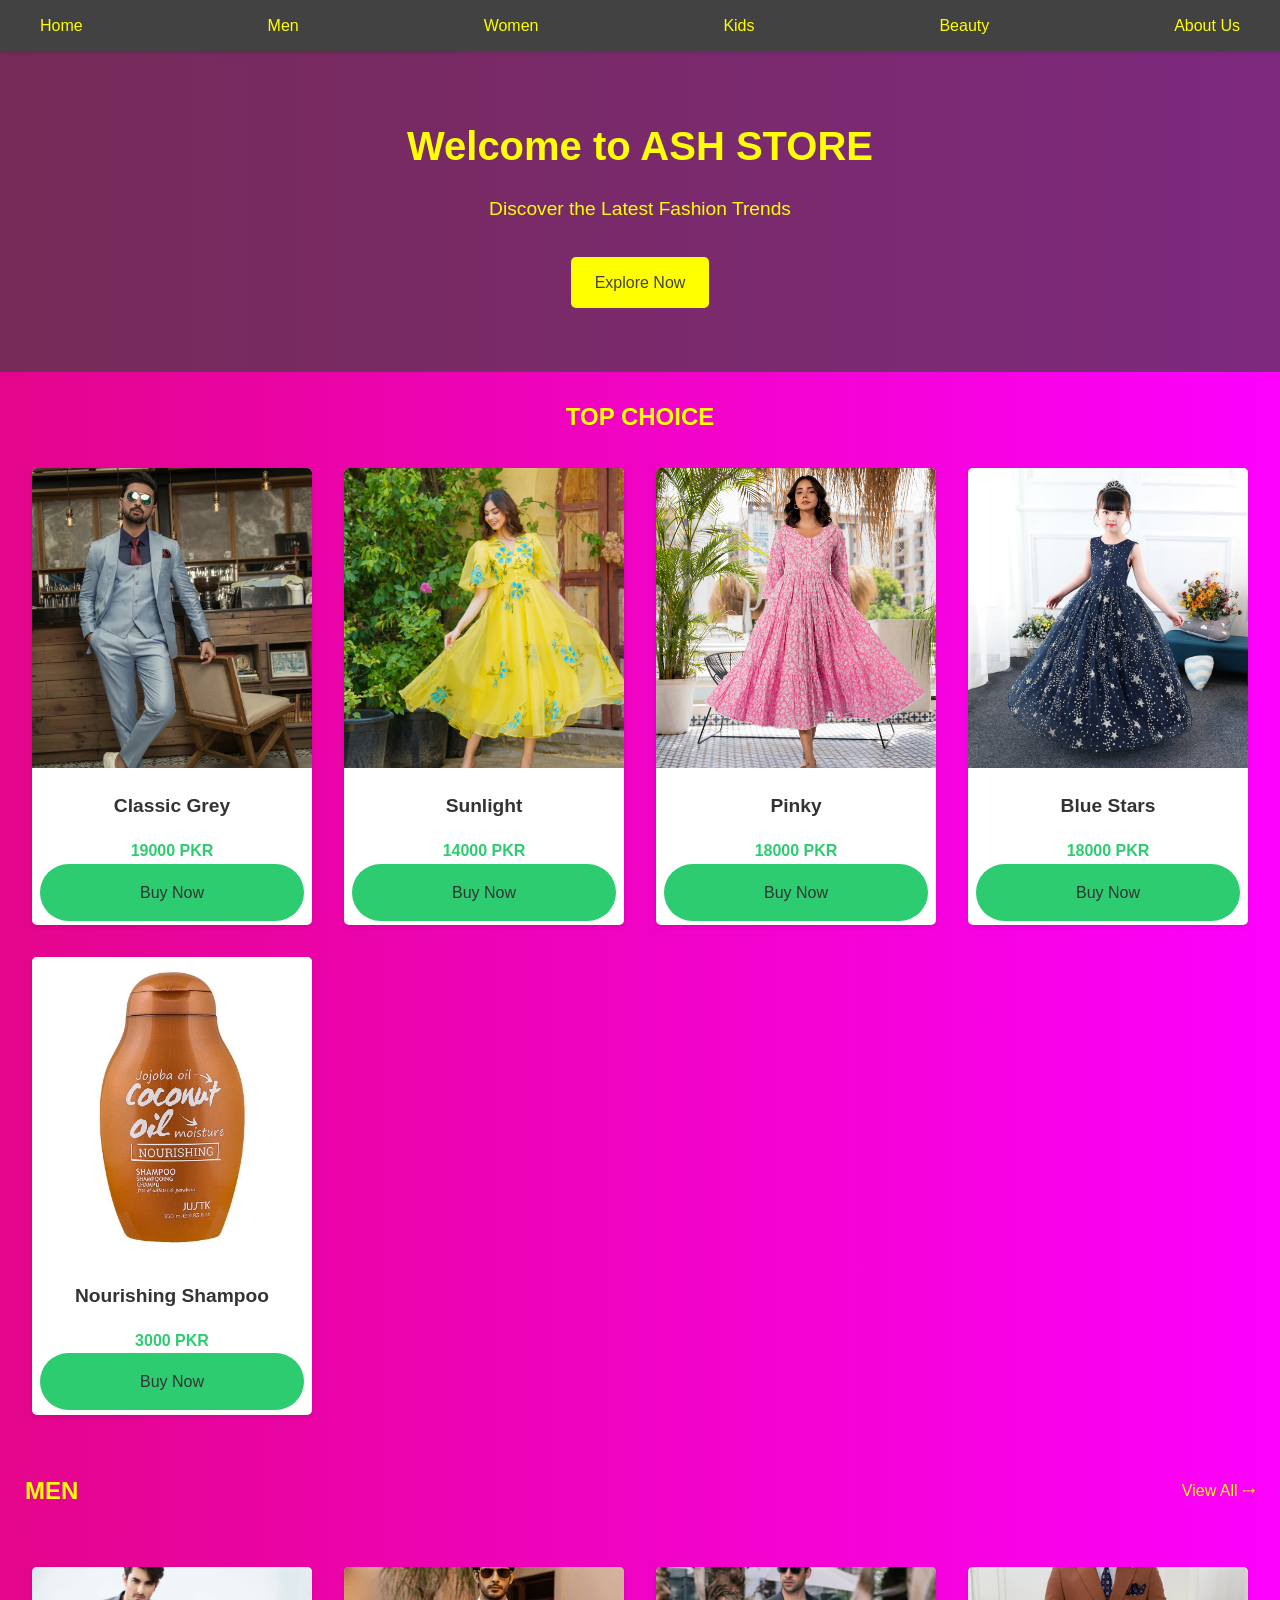
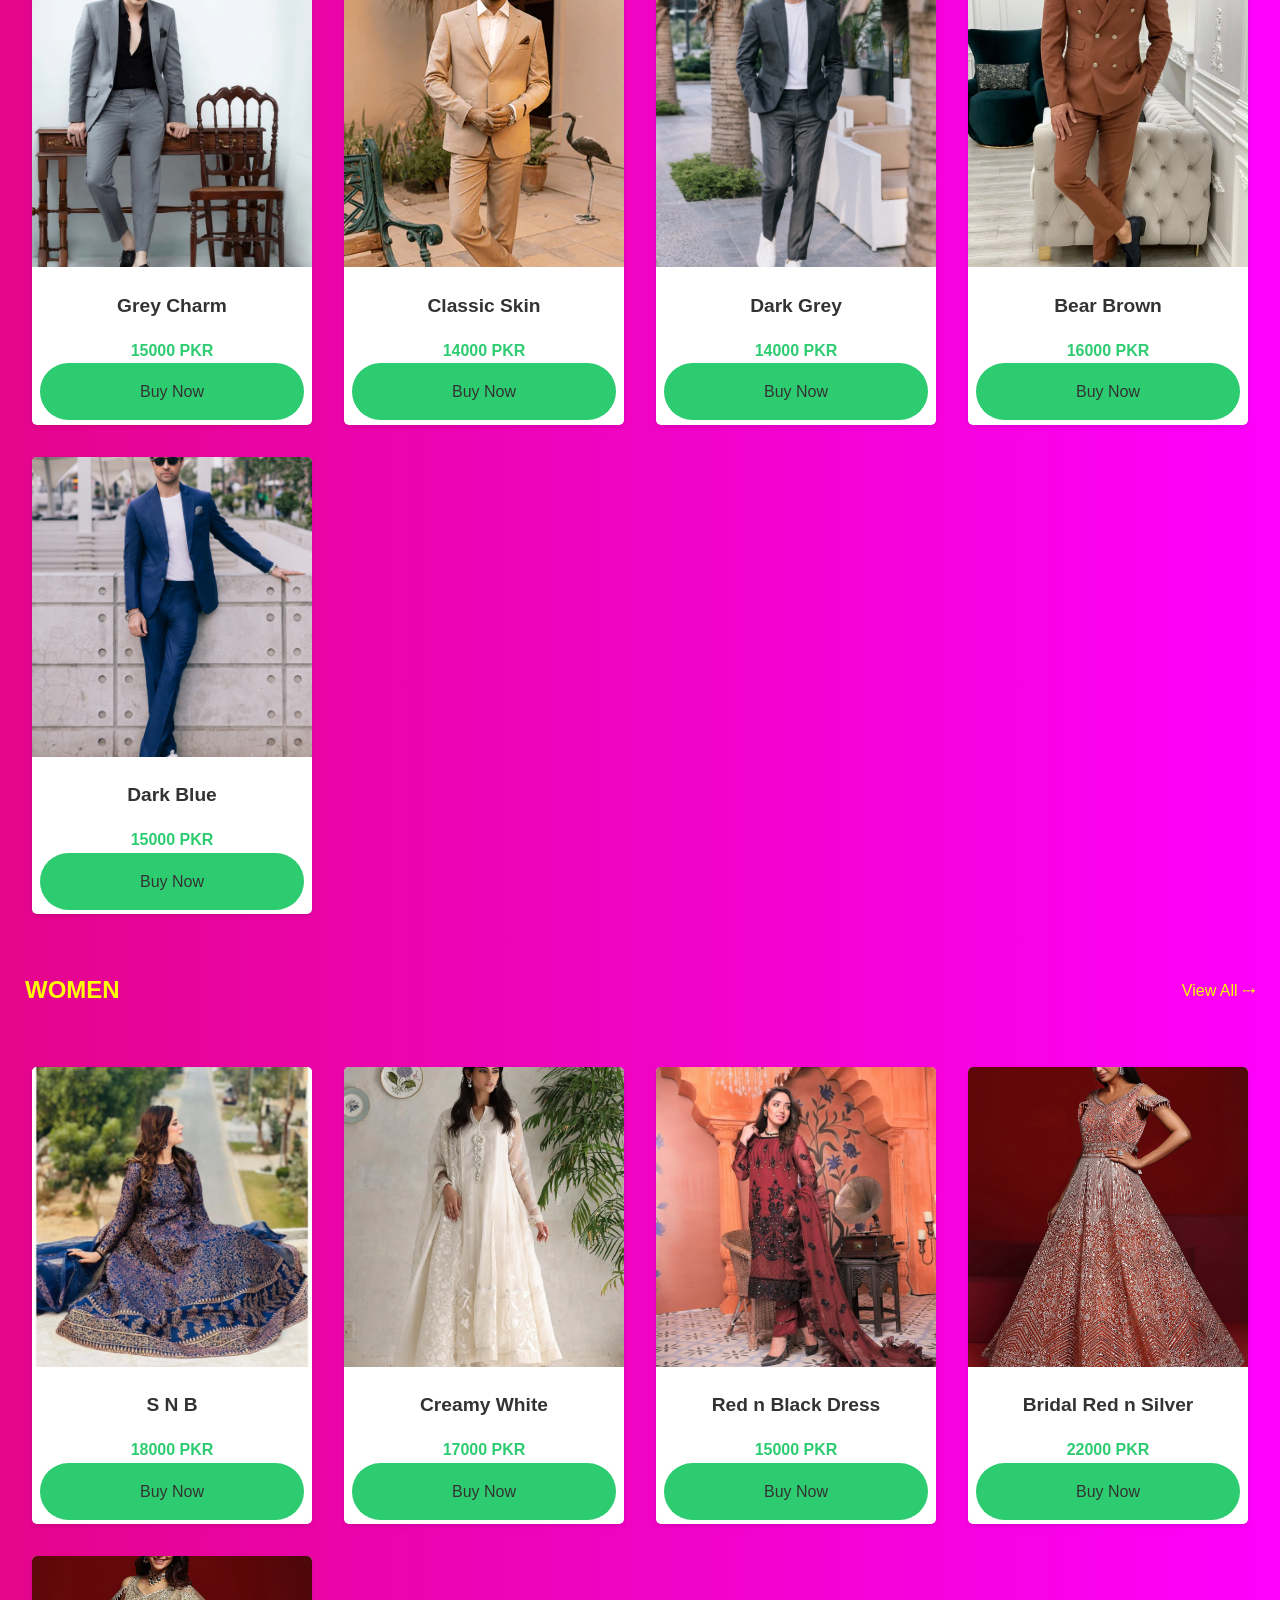
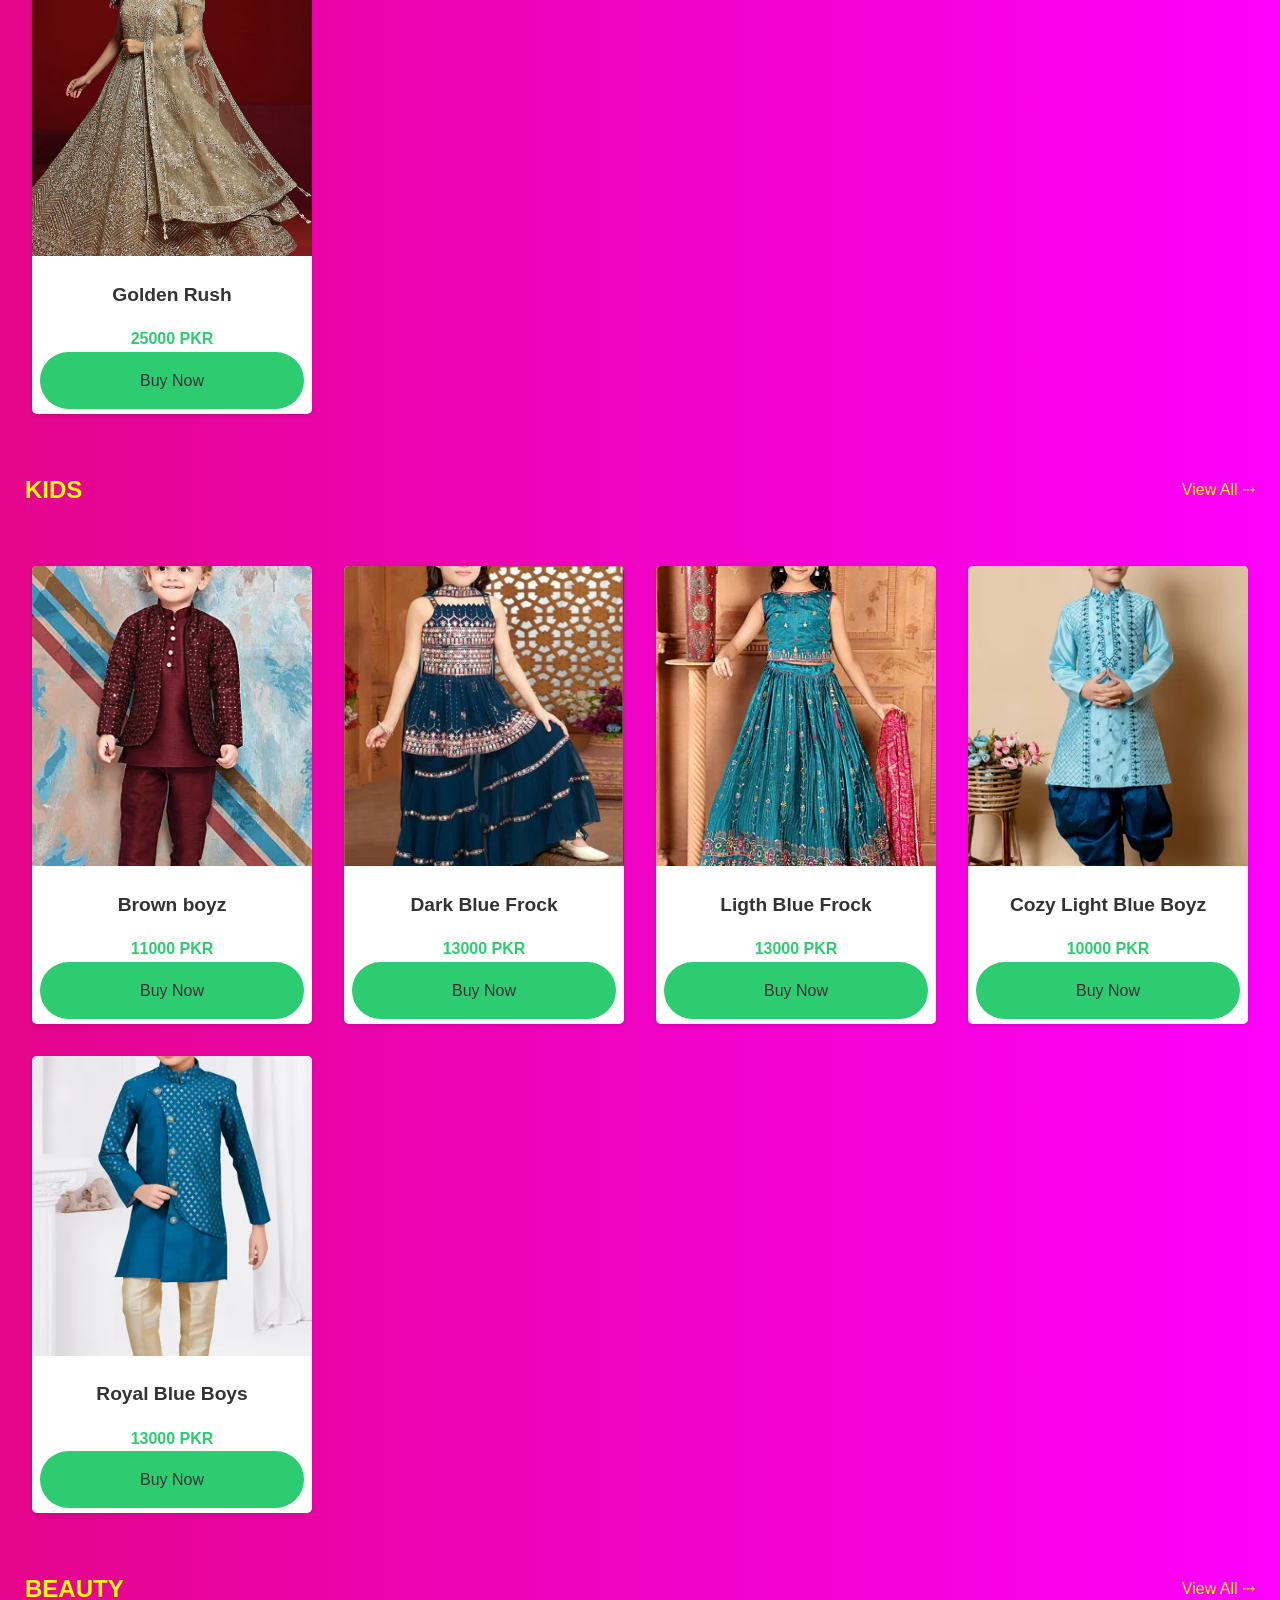
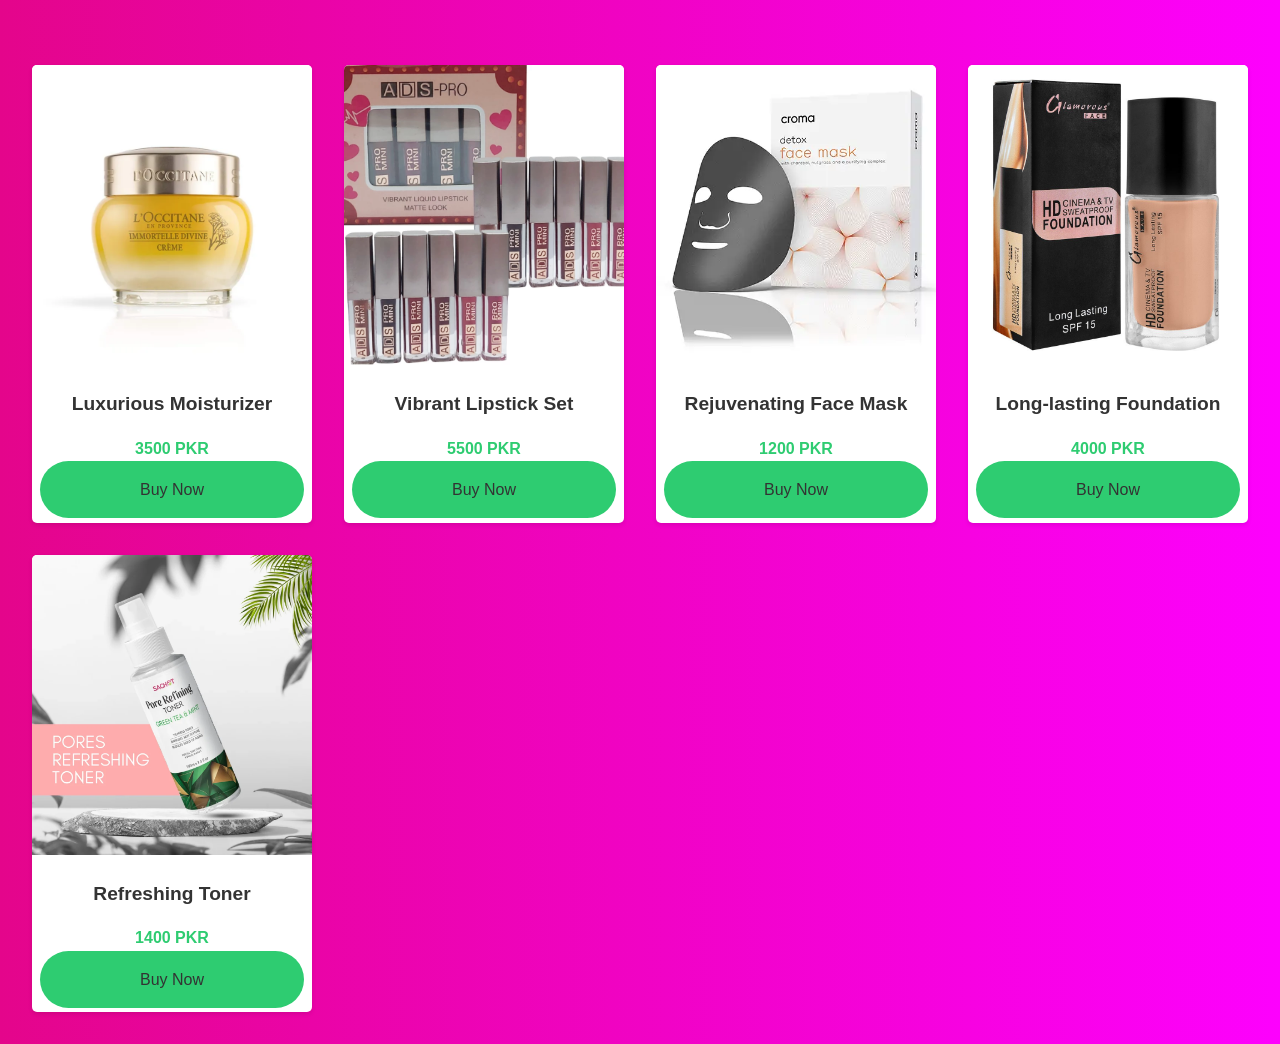
<file: index.html>
<!DOCTYPE html>
<html lang="en">

<head>
    <meta charset="UTF-8">
    <meta name="viewport" content="width=device-width, initial-scale=1.0">
    <title>ASH STORE</title>
    <link rel="stylesheet" href="css/styles.css">
</head>

<body>
    <header>
        <nav>
            <ul>
                <li><a href="index.html">Home</a></li>
                <li><a href="men.html">Men</a></li>
                <li><a href="women.html">Women</a></li>
                <li><a href="kids.html">Kids</a></li>
                <li><a href="beauty.html">Beauty</a></li>
                <li><a href="about.html">About Us</a></li>
            </ul>
        </nav>
    </header>
    <div class="space"></div>
    <main>
        <div class="bg">
            <section class="hero">
                <h1>Welcome to ASH STORE</h1>
                <p>Discover the Latest Fashion Trends</p>
                <a href="#Explore" class="btn">Explore Now</a>
            </section>
        </div>
        <br>
        <h2 class="headings" id="Explore">Top Choice</h2>
        <section class="product-grid">
            <div class="product-card">
                <img src="img/men/m4.webp" alt="Men's Product 4">
                <h3>Classic Grey</h3>
                <p class="price">19000 PKR</p>
                <a href="order.html" class="order">Buy Now</a>
            </div>
            <div class="product-card">
                <img src="img/female/f1.webp" alt="Women's Product 1">
                <h3>Sunlight</h3>
                <p class="price">14000 PKR</p>
                <a href="order.html" class="order">Buy Now</a>
            </div>
            <div class="product-card">
                <img src="img/female/f7.webp" alt="Women's Product 7">
                <h3>Pinky </h3>
                <p class="price">18000 PKR</p>
                <a href="order.html" class="order">Buy Now</a>
            </div>
            <div class="product-card">
                <img src="img/kids/k2.jpg" alt="Kids' Product 2">
                <h3>Blue Stars</h3>
                <p class="price">18000 PKR</p>
                <a href="order.html" class="order">Buy Now</a>
            </div>
            <div class="product-card">
                <img src="img/beauty/b3.jpg" alt="Beauty Product 3">
                <h3>Nourishing Shampoo</h3>
                <p class="price">3000 PKR</p>
                <a href="order.html" class="order">Buy Now</a>
            </div>
        </section>
        <div class="title">
            <h2 class="headings">Men</h2>
            <p><a href="men.html">view all &rBarr;</a></p>
        </div>
        <section class="product-grid">
            <div class="product-card">
                <img src="img/men/m1.webp" alt="Men's Product 1">
                <h3>Grey Charm</h3>
                <p class="price">15000 PKR</p>
                <a href="order.html" class="order">Buy Now</a>
            </div>
            <div class="product-card">
                <img src="img/men/m2.webp" alt="Men's Product 2">
                <h3>Classic Skin</h3>
                <p class="price">14000 PKR</p>
                <a href="order.html" class="order">Buy Now</a>
            </div>
            <div class="product-card">
                <img src="img/men/m3.webp" alt="Men's Product 3">
                <h3>Dark Grey</h3>
                <p class="price">14000 PKR</p>
                <a href="order.html" class="order">Buy Now</a>
            </div>
            <div class="product-card">
                <img src="img/men/m6.avif" alt="Men's Product 6">
                <h3>Bear Brown</h3>
                <p class="price">16000 PKR</p>
                <a href="order.html" class="order">Buy Now</a>
            </div>
            <div class="product-card">
                <img src="img/men/m8.webp" alt="Men's Product 8">
                <h3>Dark Blue</h3>
                <p class="price">15000 PKR</p>
                <a href="order.html" class="order">Buy Now</a>
            </div>
        </section>
        <div class="title">
            <h2 class="headings">Women</h2>
            <p><a href="women.html">view all &rBarr;</a></p>
        </div>
        <section class="product-grid">
            <div class="product-card">
                <img src="img/female/f3.jpg" alt="Women's Product 3">
                <h3>S N B</h3>
                <p class="price">18000 PKR</p>
                <a href="order.html" class="order">Buy Now</a>
            </div>
            <div class="product-card">
                <img src="img/female/f4.webp" alt="Women's Product 4">
                <h3>Creamy White</h3>
                <p class="price">17000 PKR</p>
                <a href="order.html" class="order">Buy Now</a>
            </div>
            <div class="product-card">
                <img src="img/female/f5.jpg" alt="Women's Product 5">
                <h3>Red n Black Dress</h3>
                <p class="price">15000 PKR</p>
                <a href="order.html" class="order">Buy Now</a>
            </div>
            <div class="product-card">
                <img src="img/female/f6.webp" alt="Women's Product 6">
                <h3>Bridal Red n Silver</h3>
                <p class="price">22000 PKR</p>
                <a href="order.html" class="order">Buy Now</a>
            </div>
            <div class="product-card">
                <img src="img/female/f8.webp" alt="Women's Product 8">
                <h3>Golden Rush</h3>
                <p class="price">25000 PKR</p>
                <a href="order.html" class="order">Buy Now</a>
            </div>
        </section>
        <div class="title">  
            <h2 class="headings">Kids</h2>
            <p><a href="kids.html">view all &rBarr;</a></p>
        </div>
    <section class="product-grid">
        <div class="product-card">
            <img src="img/kids/k3.webp" alt="Kids' Product 3">
            <h3>Brown boyz</h3>
            <p class="price">11000 PKR</p>
            <a href="order.html" class="order">Buy Now</a>
        </div>
        <div class="product-card">
            <img src="img/kids/k4.webp" alt="Kids' Product 4">
            <h3>Dark Blue Frock</h3>
            <p class="price">13000 PKR</p>
            <a href="order.html" class="order">Buy Now</a>
        </div>
        <div class="product-card">
            <img src="img/kids/k5.webp" alt="Kids' Product 5">
            <h3>Ligth Blue Frock</h3>
            <p class="price">13000 PKR</p>
            <a href="order.html" class="order">Buy Now</a>
        </div>
        <div class="product-card">
            <img src="img/kids/k6.webp" alt="Kids' Product 6">
            <h3>Cozy Light Blue Boyz</h3>
            <p class="price">10000 PKR</p>
            <a href="order.html" class="order">Buy Now</a>
        </div>
        <div class="product-card">
            <img src="img/kids/k8.webp" alt="Kids' Product 8">
            <h3>Royal Blue Boys</h3>
            <p class="price">13000 PKR</p>
            <a href="order.html" class="order">Buy Now</a>
        </div>
    </section>
    <div class="title">
        <h2 class="headings">beauty</h2>
        <p><a href="beauty.html">view all &rBarr;</a></p>
    </div>
<section class="product-grid">
    <div class="product-card">
        <img src="img/beauty/b1.webp" alt="Beauty Product 1">
        <h3>Luxurious Moisturizer</h3>
        <p class="price">3500 PKR</p>
        <a href="order.html" class="order">Buy Now</a>
    </div>
    <div class="product-card">
        <img src="img/beauty/b2.webp" alt="Beauty Product 2">
        <h3>Vibrant Lipstick Set</h3>
        <p class="price">5500 PKR</p>
        <a href="order.html" class="order">Buy Now</a>
    </div>
    <div class="product-card">
        <img src="img/beauty/b4.webp" alt="Beauty Product 4">
        <h3>Rejuvenating Face Mask</h3>
        <p class="price">1200 PKR</p>
        <a href="order.html" class="order">Buy Now</a>
    </div>
    <div class="product-card">
        <img src="img/beauty/b5.jpg" alt="Beauty Product 5">
        <h3>Long-lasting Foundation</h3>
        <p class="price">4000 PKR</p>
        <a href="order.html" class="order">Buy Now</a>
    </div>
    <div class="product-card">
        <img src="img/beauty/b7.webp" alt="Beauty Product 7">
        <h3>Refreshing Toner</h3>
        <p class="price">1400 PKR</p>
        <a href="order.html" class="order">Buy Now</a>
    </div>
</section>
    </main>
</body>
</html>
</file>
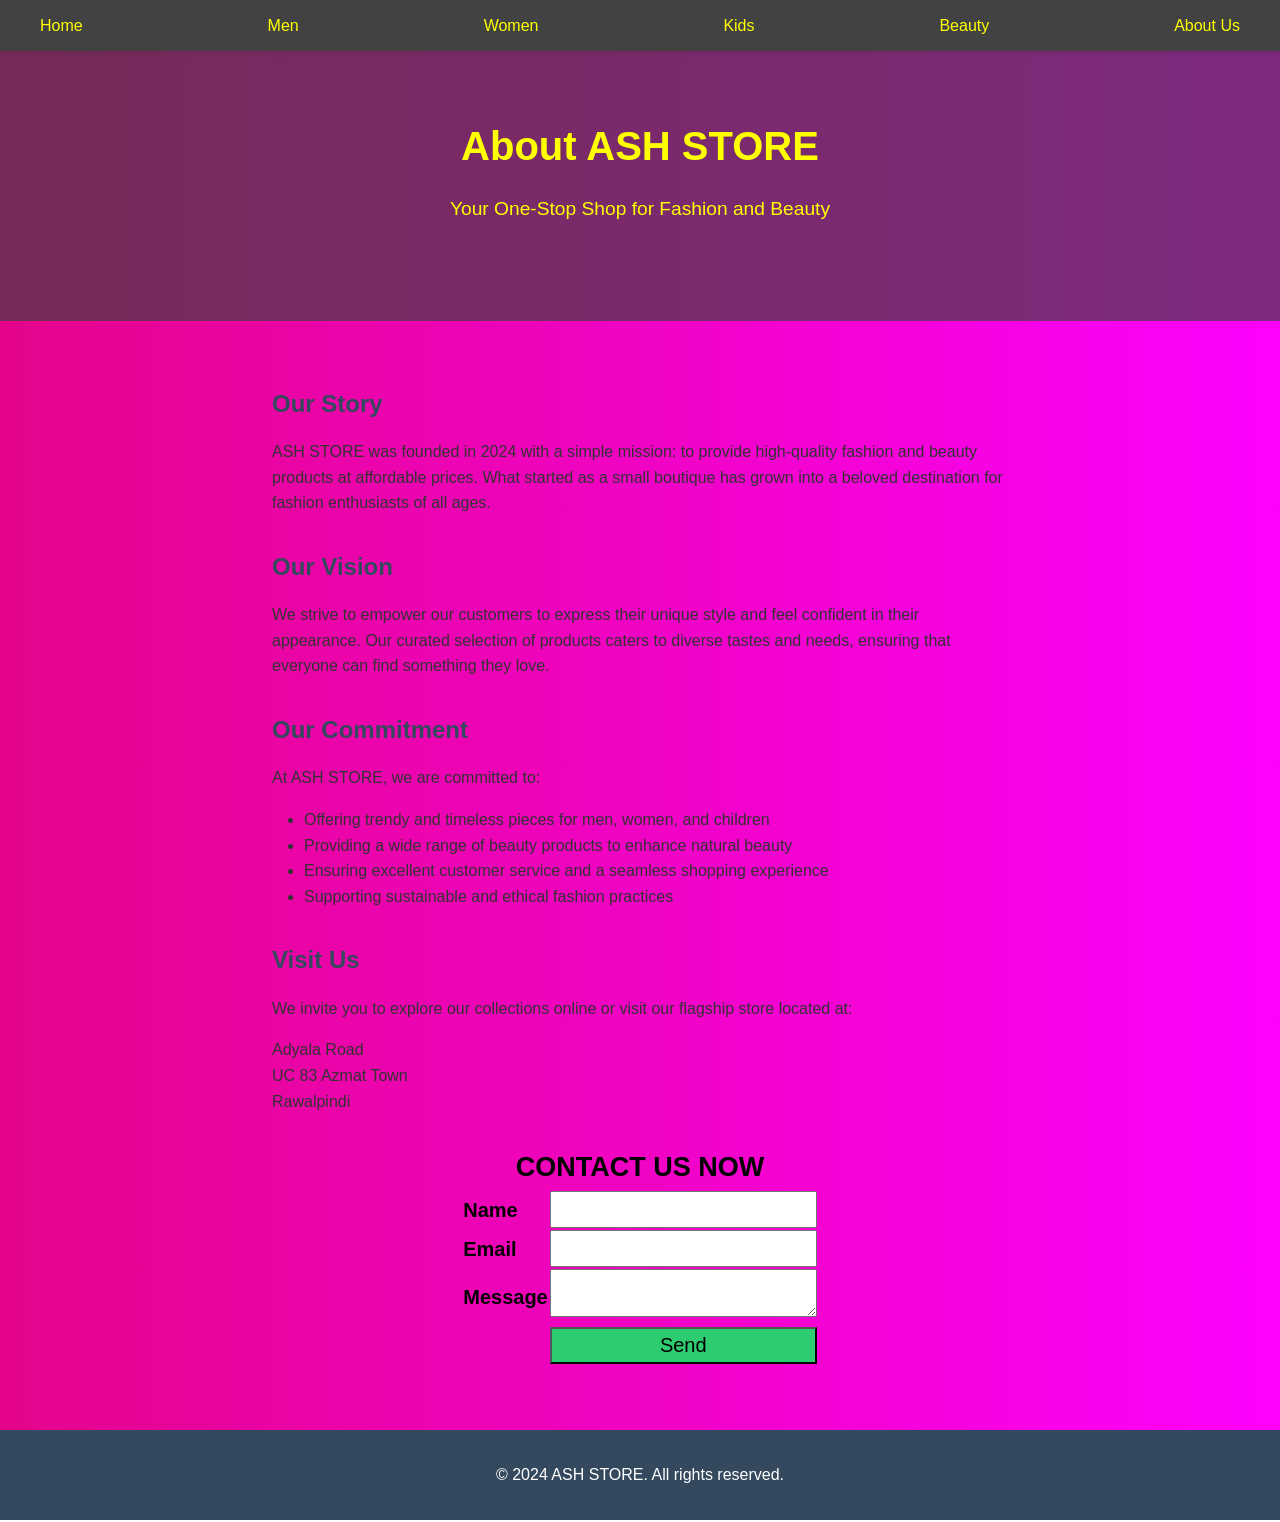
<file: about.html>
<!DOCTYPE html>
<html lang="en">
<head>
    <meta charset="UTF-8">
    <meta name="viewport" content="width=device-width, initial-scale=1.0">
    <title>ASH STORE - About Us</title>
    <link rel="stylesheet" href="css/styles.css">
</head>
<body>
    <header>
        <nav>
            <ul>
                <li><a href="index.html">Home</a></li>
                <li><a href="men.html">Men</a></li>
                <li><a href="women.html">Women</a></li>
                <li><a href="kids.html">Kids</a></li>
                <li><a href="beauty.html">Beauty</a></li>
                <li><a href="about.html">About Us</a></li>
            </ul>
        </nav>
    </header>
    <div class="space"></div>
    <main>
        <div class="bg">
            <section class="hero">
                <h1>About ASH STORE</h1>
                <p>Your One-Stop Shop for Fashion and Beauty</p>
            </section>
        </div>

        <section class="about-content">
            <h2>Our Story</h2>
            <p>ASH STORE was founded in 2024 with a simple mission: to provide high-quality fashion and beauty products at affordable prices. What started as a small boutique has grown into a beloved destination for fashion enthusiasts of all ages.</p>

            <h2>Our Vision</h2>
            <p>We strive to empower our customers to express their unique style and feel confident in their appearance. Our curated selection of products caters to diverse tastes and needs, ensuring that everyone can find something they love.</p>

            <h2>Our Commitment</h2>
            <p>At ASH STORE, we are committed to:</p>
            <ul>
                <li>Offering trendy and timeless pieces for men, women, and children</li>
                <li>Providing a wide range of beauty products to enhance natural beauty</li>
                <li>Ensuring excellent customer service and a seamless shopping experience</li>
                <li>Supporting sustainable and ethical fashion practices</li>
            </ul>

            <h2>Visit Us</h2>
            <p>We invite you to explore our collections online or visit our flagship store located at:</p>
            <address>
                Adyala Road<br>
                UC 83 Azmat Town<br>
                Rawalpindi
            </address>
        </section>
        <section class="contact">
            <h1>Contact US Now</h1>
            <form action="about.html" method="post">
                <table>
                    <tr>
                        <td>
                            <label for="name">name</label>
                        </td>
                        <td><input type="text" name="name"></td>
                    </tr>
                    <tr>
                        <td><label for="email">Email</label></td>
                        <td><input type="email" name="email" ></td>
                    </tr>
                    <tr>
                        <td><label for="message">Message</label></td>
                        <td><textarea name="message" id="message"></textarea></td>
                    </tr>
                    <tr>
                        <td></td>
                        <td><input type="submit" value="Send" id="submit"></td>
                    </tr>
                </table>
            </form>
        </section>
    </main>

    <footer>
        <p>&copy; 2024 ASH STORE. All rights reserved.</p>
    </footer>
</body>
</html>
</file>
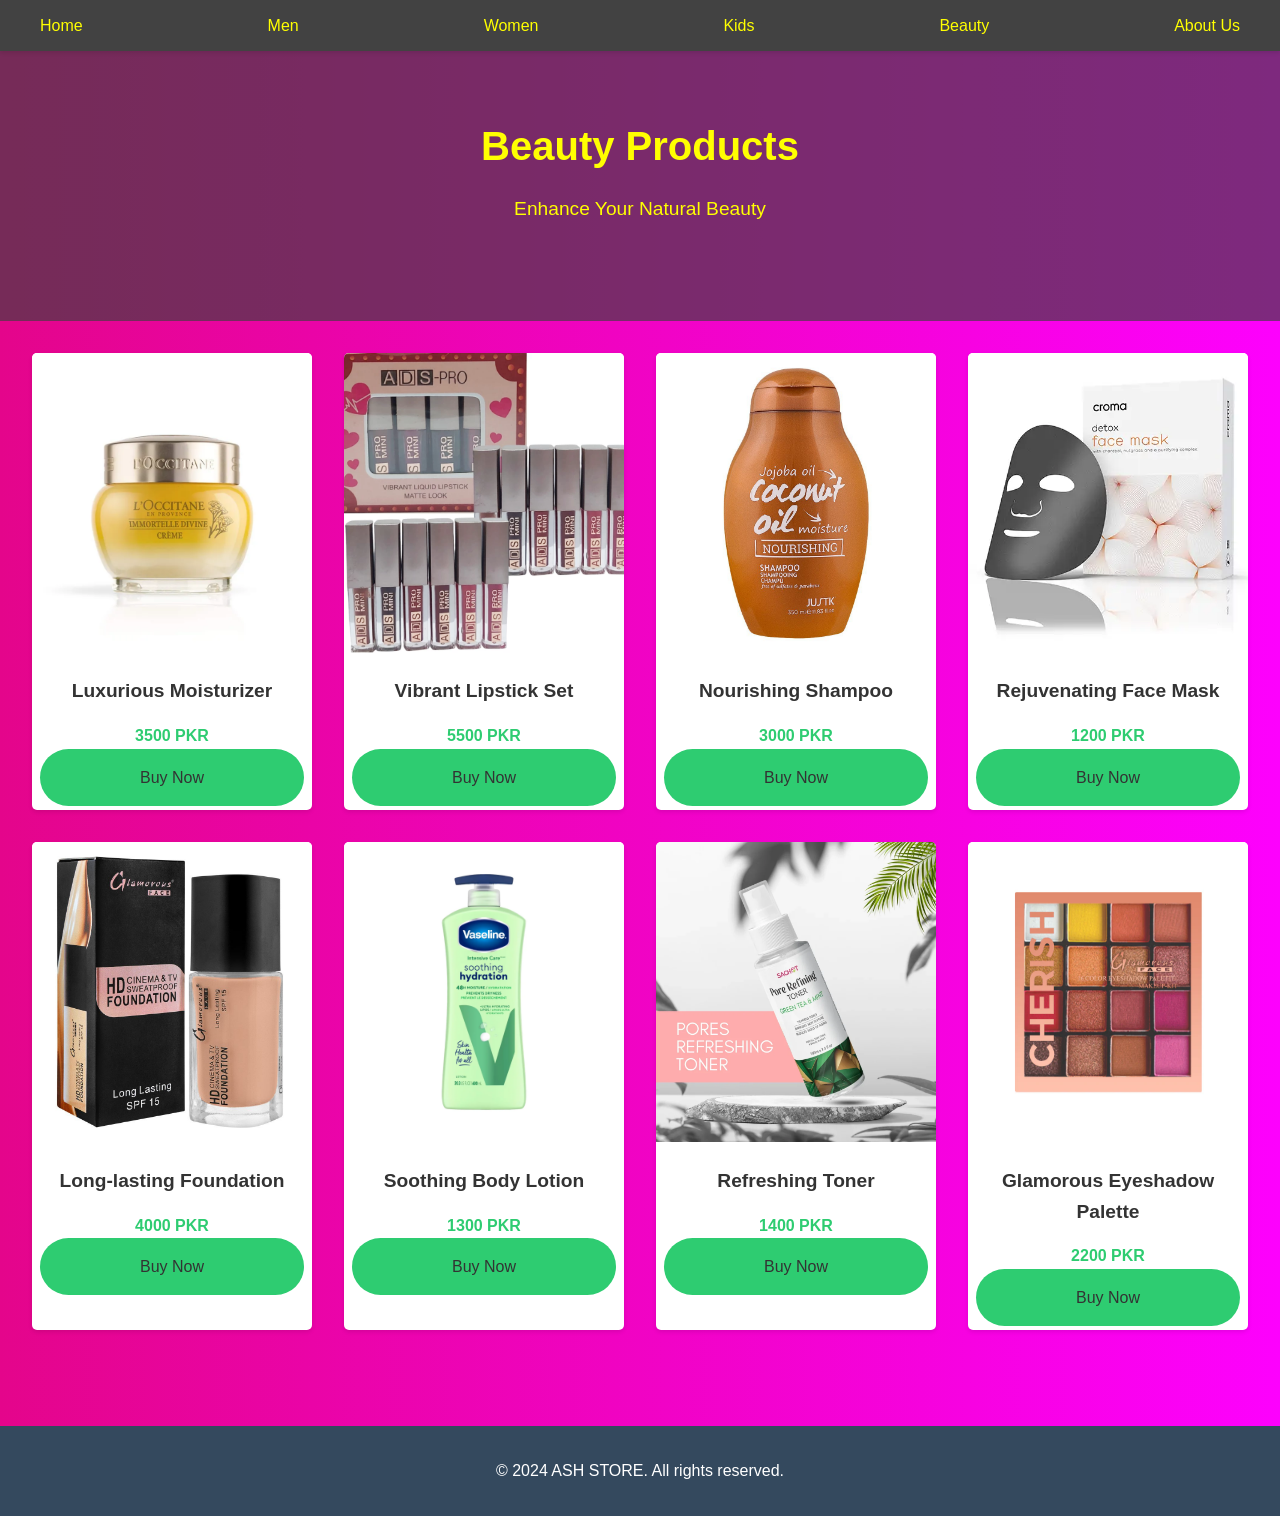
<file: beauty.html>
<!DOCTYPE html>
<html lang="en">
<head>
    <meta charset="UTF-8">
    <meta name="viewport" content="width=device-width, initial-scale=1.0">
    <title>ASH STORE - Beauty Products</title>
    <link rel="stylesheet" href="css/styles.css">
</head>
<body>
    <header>
        <nav>
            <ul>
                <li><a href="index.html">Home</a></li>
                <li><a href="men.html">Men</a></li>
                <li><a href="women.html">Women</a></li>
                <li><a href="kids.html">Kids</a></li>
                <li><a href="beauty.html">Beauty</a></li>
                <li><a href="about.html">About Us</a></li>
            </ul>
        </nav>
    </header>
    <div class="space"></div>
    <main>
        <div class="bg">
            <section class="hero">
                <h1>Beauty Products</h1>
                <p>Enhance Your Natural Beauty</p>
            </section>
        </div>

        <section class="product-grid">
            <div class="product-card">
                <img src="img/beauty/b1.webp" alt="Beauty Product 1">
                <h3>Luxurious Moisturizer</h3>
                <p class="price">3500 PKR</p>
                <a href="order.html" class="order">Buy Now</a>
            </div>
            <div class="product-card">
                <img src="img/beauty/b2.webp" alt="Beauty Product 2">
                <h3>Vibrant Lipstick Set</h3>
                <p class="price">5500 PKR</p>
                <a href="order.html" class="order">Buy Now</a>
            </div>
            <div class="product-card">
                <img src="img/beauty/b3.jpg" alt="Beauty Product 3">
                <h3>Nourishing Shampoo</h3>
                <p class="price">3000 PKR</p>
                <a href="order.html" class="order">Buy Now</a>
            </div>
            <div class="product-card">
                <img src="img/beauty/b4.webp" alt="Beauty Product 4">
                <h3>Rejuvenating Face Mask</h3>
                <p class="price">1200 PKR</p>
                <a href="order.html" class="order">Buy Now</a>
            </div>
            <div class="product-card">
                <img src="img/beauty/b5.jpg" alt="Beauty Product 5">
                <h3>Long-lasting Foundation</h3>
                <p class="price">4000 PKR</p>
                <a href="order.html" class="order">Buy Now</a>
            </div>
            <div class="product-card">
                <img src="img/beauty/b6.webp" alt="Beauty Product 6">
                <h3>Soothing Body Lotion</h3>
                <p class="price">1300 PKR</p>
                <a href="order.html" class="order">Buy Now</a>
            </div>
            <div class="product-card">
                <img src="img/beauty/b7.webp" alt="Beauty Product 7">
                <h3>Refreshing Toner</h3>
                <p class="price">1400 PKR</p>
                <a href="order.html" class="order">Buy Now</a>
            </div>
            <div class="product-card">
                <img src="img/beauty/b8.webp" alt="Beauty Product 8">
                <h3>Glamorous Eyeshadow Palette</h3>
                <p class="price">2200 PKR</p>
                <a href="order.html" class="order">Buy Now</a>
            </div>
        </section>
    </main>

    <footer>
        <p>&copy; 2024 ASH STORE. All rights reserved.</p>
    </footer>
</body>
</html>
</file>
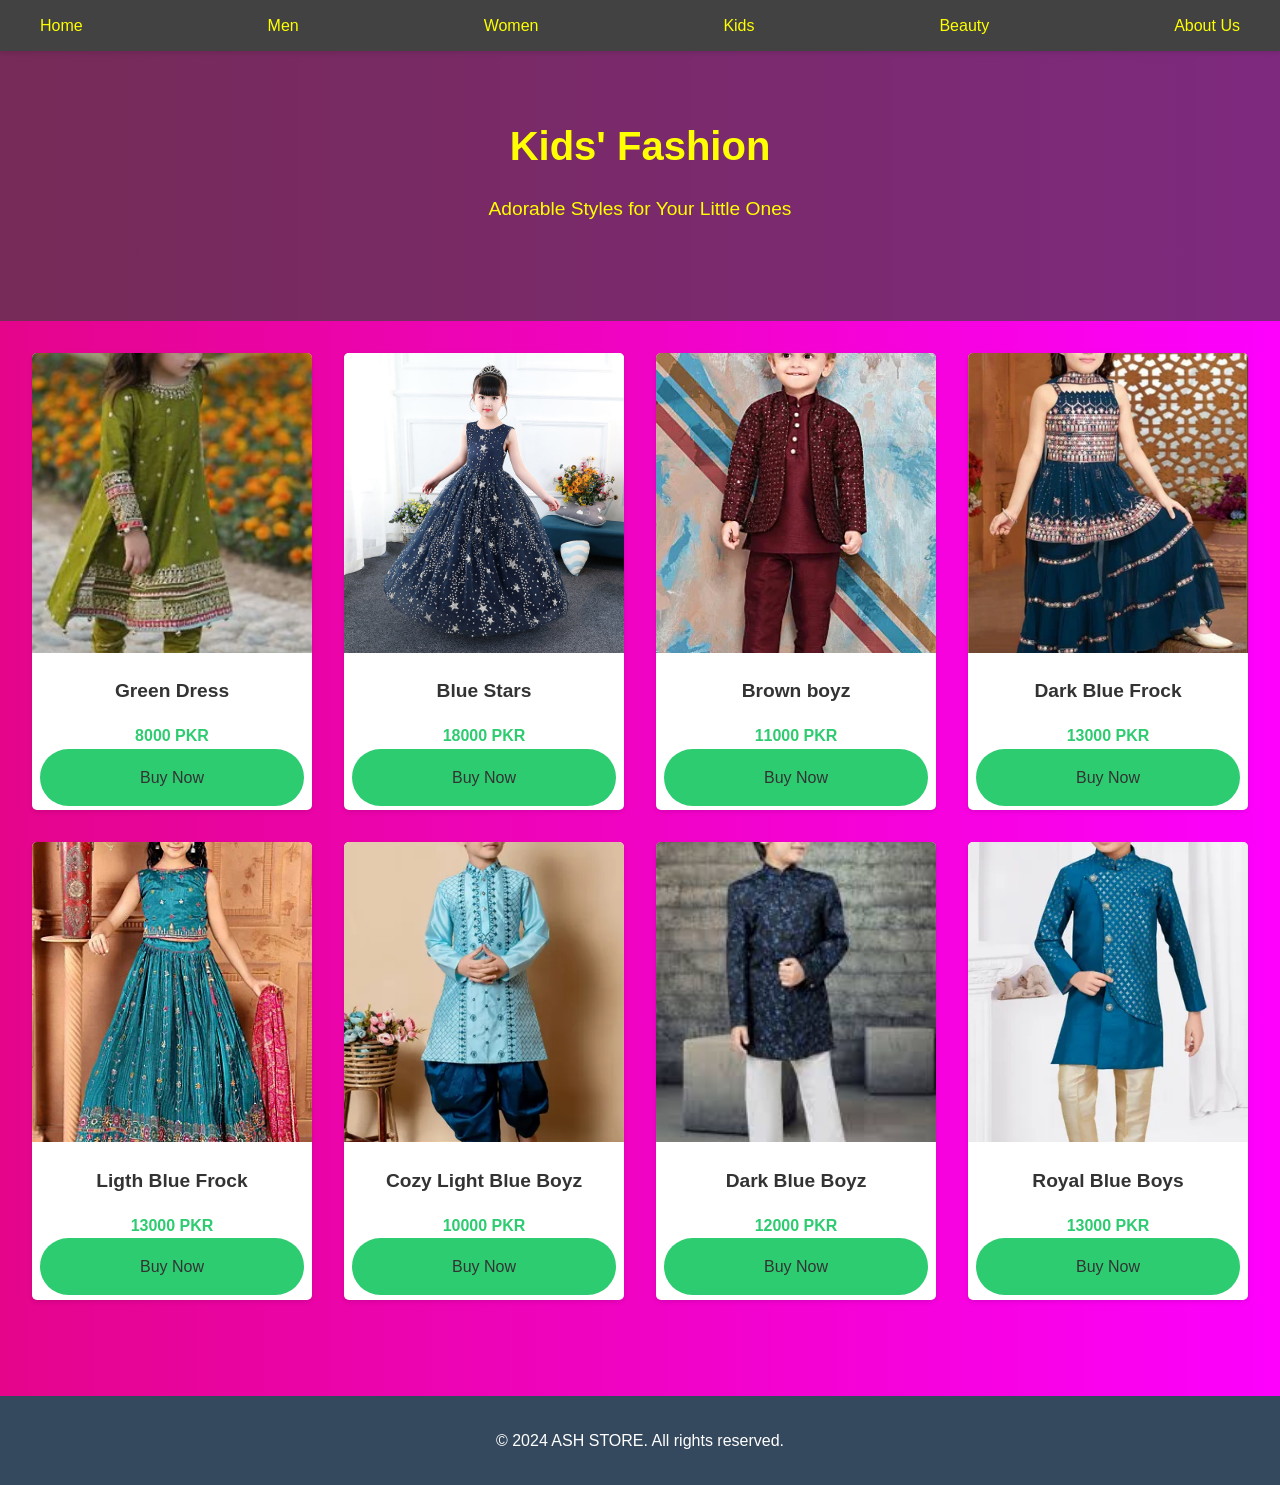
<file: kids.html>
<!DOCTYPE html>
<html lang="en">
<head>
    <meta charset="UTF-8">
    <meta name="viewport" content="width=device-width, initial-scale=1.0">
    <title>ASH STORE - Kids' Fashion</title>
    <link rel="stylesheet" href="css/styles.css">
</head>
<body>
    <header>
        <nav>
            <ul>
                <li><a href="index.html">Home</a></li>
                <li><a href="men.html">Men</a></li>
                <li><a href="women.html">Women</a></li>
                <li><a href="kids.html">Kids</a></li>
                <li><a href="beauty.html">Beauty</a></li>
                <li><a href="about.html">About Us</a></li>
            </ul>
        </nav>
    </header>
    <div class="space"></div>
    <main>
        <div class="bg">
            <section class="hero">
                <h1>Kids' Fashion</h1>
                <p>Adorable Styles for Your Little Ones</p>
            </section>
        </div>

        <section class="product-grid">
            <div class="product-card">
                <img src="img/kids/k1.jpg" alt="Kids' Product 1">
                <h3>Green Dress</h3>
                <p class="price">8000 PKR</p>
                <a href="order.html" class="order">Buy Now</a>
            </div>
            <div class="product-card">
                <img src="img/kids/k2.jpg" alt="Kids' Product 2">
                <h3>Blue Stars</h3>
                <p class="price">18000 PKR</p>
                <a href="order.html" class="order">Buy Now</a>
            </div>
            <div class="product-card">
                <img src="img/kids/k3.webp" alt="Kids' Product 3">
                <h3>Brown boyz</h3>
                <p class="price">11000 PKR</p>
                <a href="order.html" class="order">Buy Now</a>
            </div>
            <div class="product-card">
                <img src="img/kids/k4.webp" alt="Kids' Product 4">
                <h3>Dark Blue Frock</h3>
                <p class="price">13000 PKR</p>
                <a href="order.html" class="order">Buy Now</a>
            </div>
            <div class="product-card">
                <img src="img/kids/k5.webp" alt="Kids' Product 5">
                <h3>Ligth Blue Frock</h3>
                <p class="price">13000 PKR</p>
                <a href="order.html" class="order">Buy Now</a>
            </div>
            <div class="product-card">
                <img src="img/kids/k6.webp" alt="Kids' Product 6">
                <h3>Cozy Light Blue Boyz</h3>
                <p class="price">10000 PKR</p>
                <a href="order.html" class="order">Buy Now</a>
            </div>
            <div class="product-card">
                <img src="img/kids/k7.jpeg" alt="Kids' Product 7">
                <h3>Dark Blue Boyz</h3>
                <p class="price">12000 PKR</p>
                <a href="order.html" class="order">Buy Now</a>
            </div>
            <div class="product-card">
                <img src="img/kids/k8.webp" alt="Kids' Product 8">
                <h3>Royal Blue Boys</h3>
                <p class="price">13000 PKR</p>
                <a href="order.html" class="order">Buy Now</a>
            </div>
        </section>
    </main>

    <footer>
        <p>&copy; 2024 ASH STORE. All rights reserved.</p>
    </footer>
</body>
</html>
</file>
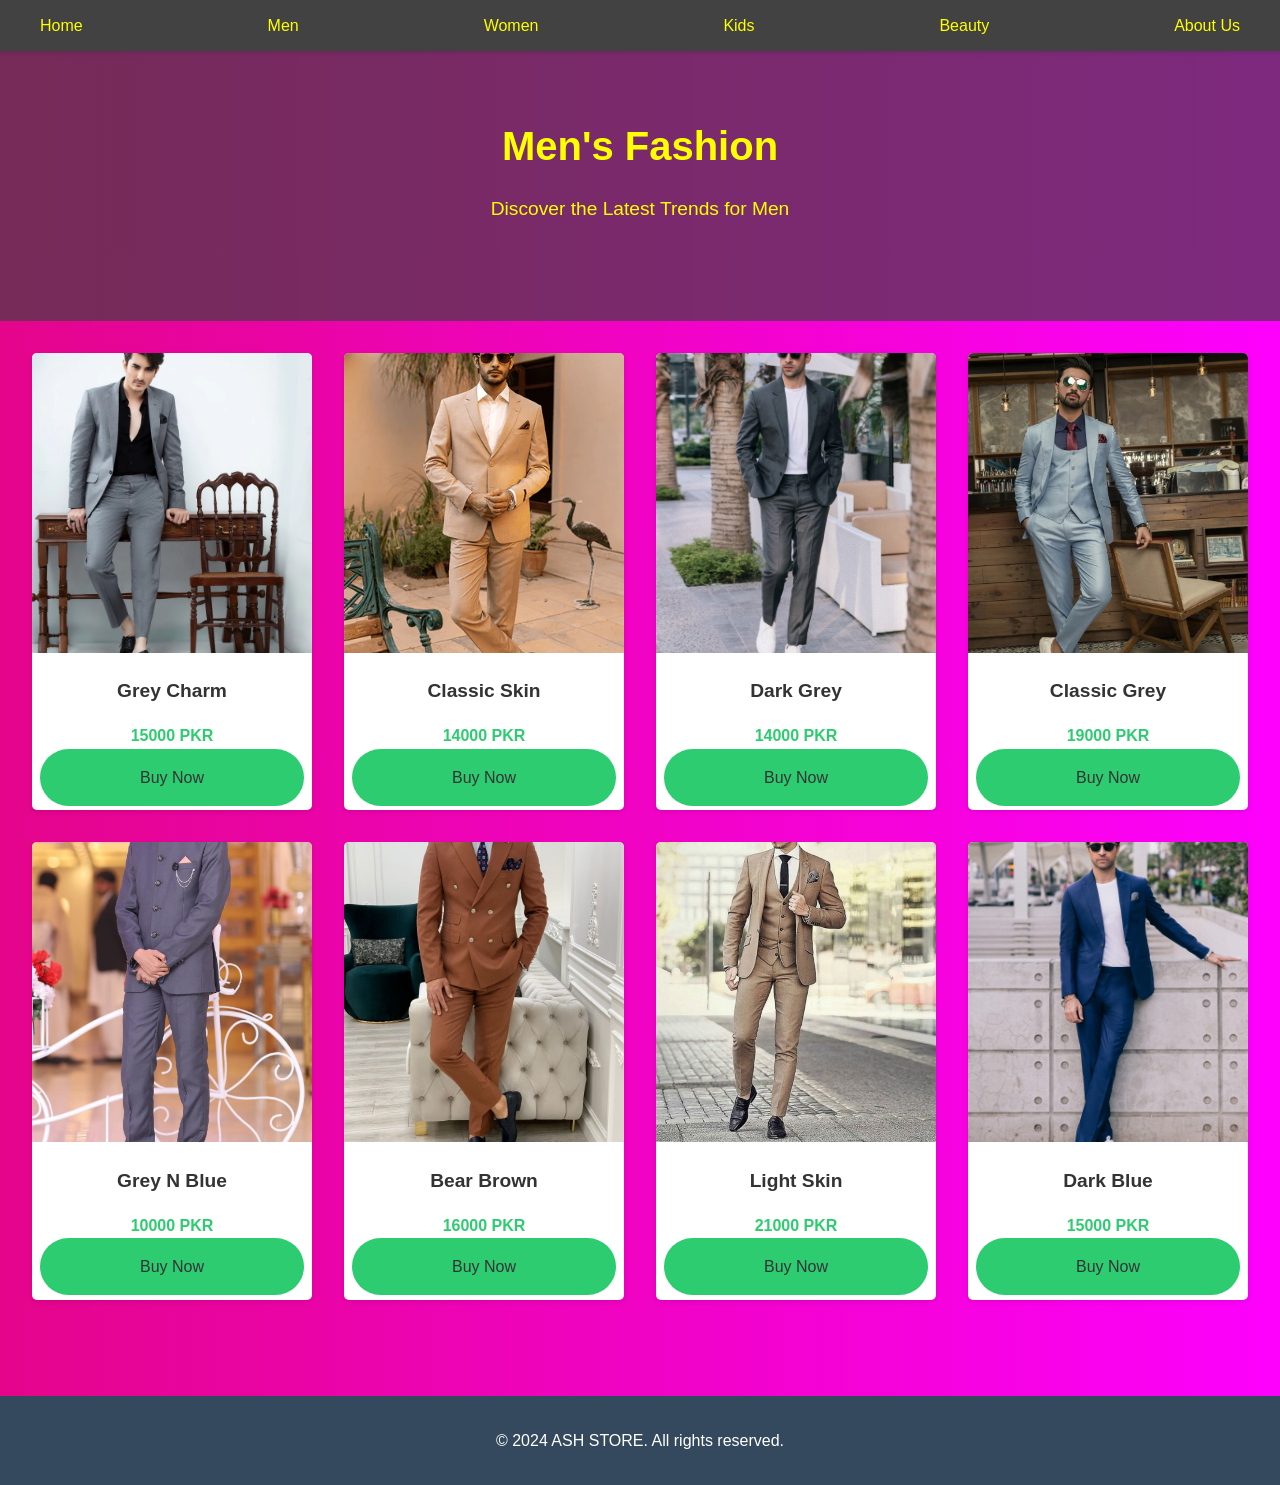
<file: men.html>
<!DOCTYPE html>
<html lang="en">
<head>
    <meta charset="UTF-8">
    <meta name="viewport" content="width=device-width, initial-scale=1.0">
    <title>ASH STORE - Men's Fashion</title>
    <link rel="stylesheet" href="css/styles.css">
</head>
<body>
    <header>
        <nav>
            <ul>
                <li><a href="index.html">Home</a></li>
                <li><a href="men.html">Men</a></li>
                <li><a href="women.html">Women</a></li>
                <li><a href="kids.html">Kids</a></li>
                <li><a href="beauty.html">Beauty</a></li>
                <li><a href="about.html">About Us</a></li>
            </ul>
        </nav>
    </header>
    <div class="space"></div>
    <main>
        <div class="bg">
            <section class="hero">
                <h1>Men's Fashion</h1>
                <p>Discover the Latest Trends for Men</p>
            </section>
        </div>

        <section class="product-grid">
            <div class="product-card">
                <img src="img/men/m1.webp" alt="Men's Product 1">
                <h3>Grey Charm</h3>
                <p class="price">15000 PKR</p>
                <a href="order.html" class="order">Buy Now</a>
            </div>
            <div class="product-card">
                <img src="img/men/m2.webp" alt="Men's Product 2">
                <h3>Classic Skin</h3>
                <p class="price">14000 PKR</p>
                <a href="order.html" class="order">Buy Now</a>
            </div>
            <div class="product-card">
                <img src="img/men/m3.webp" alt="Men's Product 3">
                <h3>Dark Grey</h3>
                <p class="price">14000 PKR</p>
                <a href="order.html" class="order">Buy Now</a>
            </div>
            <div class="product-card">
                <img src="img/men/m4.webp" alt="Men's Product 4">
                <h3>Classic Grey</h3>
                <p class="price">19000 PKR</p>
                <a href="order.html" class="order">Buy Now</a>
            </div>
            <div class="product-card">
                <img src="img/men/m5.jpg" alt="Men's Product 5">
                <h3>Grey N Blue</h3>
                <p class="price">10000 PKR</p>
                <a href="order.html" class="order">Buy Now</a>
            </div>
            <div class="product-card">
                <img src="img/men/m6.avif" alt="Men's Product 6">
                <h3>Bear Brown</h3>
                <p class="price">16000 PKR</p>
                <a href="order.html" class="order">Buy Now</a>
            </div>
            <div class="product-card">
                <img src="img/men/m7.jpg" alt="Men's Product 7">
                <h3>Light Skin</h3>
                <p class="price">21000 PKR</p>
                <a href="order.html" class="order">Buy Now</a>
            </div>
            <div class="product-card">
                <img src="img/men/m8.webp" alt="Men's Product 8">
                <h3>Dark Blue</h3>
                <p class="price">15000 PKR</p>
                <a href="order.html" class="order">Buy Now</a>
            </div>
        </section>
    </main>

    <footer>
        <p>&copy; 2024 ASH STORE. All rights reserved.</p>
    </footer>
</body>
</html>
</file>
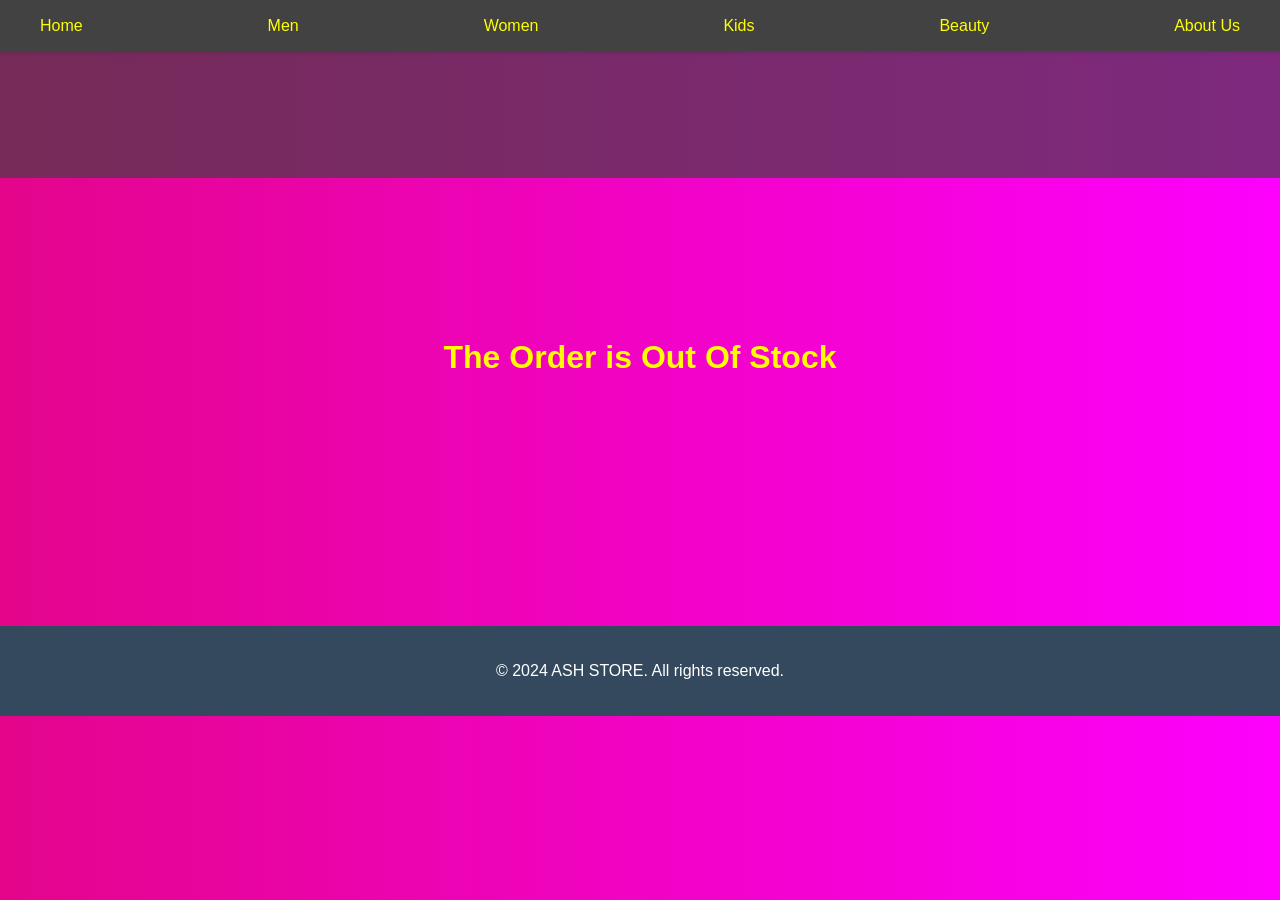
<file: order.html>
<!DOCTYPE html>
<html lang="en">
<head>
    <meta charset="UTF-8">
    <meta name="viewport" content="width=device-width, initial-scale=1.0">
    <title>ASH STORE - About Us</title>
    <link rel="stylesheet" href="css/styles.css">
</head>
<body>
    <header>
        <nav>
            <ul>
                <li><a href="index.html">Home</a></li>
                <li><a href="men.html">Men</a></li>
                <li><a href="women.html">Women</a></li>
                <li><a href="kids.html">Kids</a></li>
                <li><a href="beauty.html">Beauty</a></li>
                <li><a href="about.html">About Us</a></li>
            </ul>
        </nav>
    </header>
    <div class="space"></div>
    <main>
        <div class="bg">
            <section class="hero">
              
        </section>
    </main>
    <br><br><br><br><br><br>
        <div class="sold">
            <h1>The Order is Out Of Stock</h1>
        </div>    
        <br><br><br><br><br><br><br>    
    <footer>
        <p>&copy; 2024 ASH STORE. All rights reserved.</p>
    </footer>
</body>
</html>
</file>
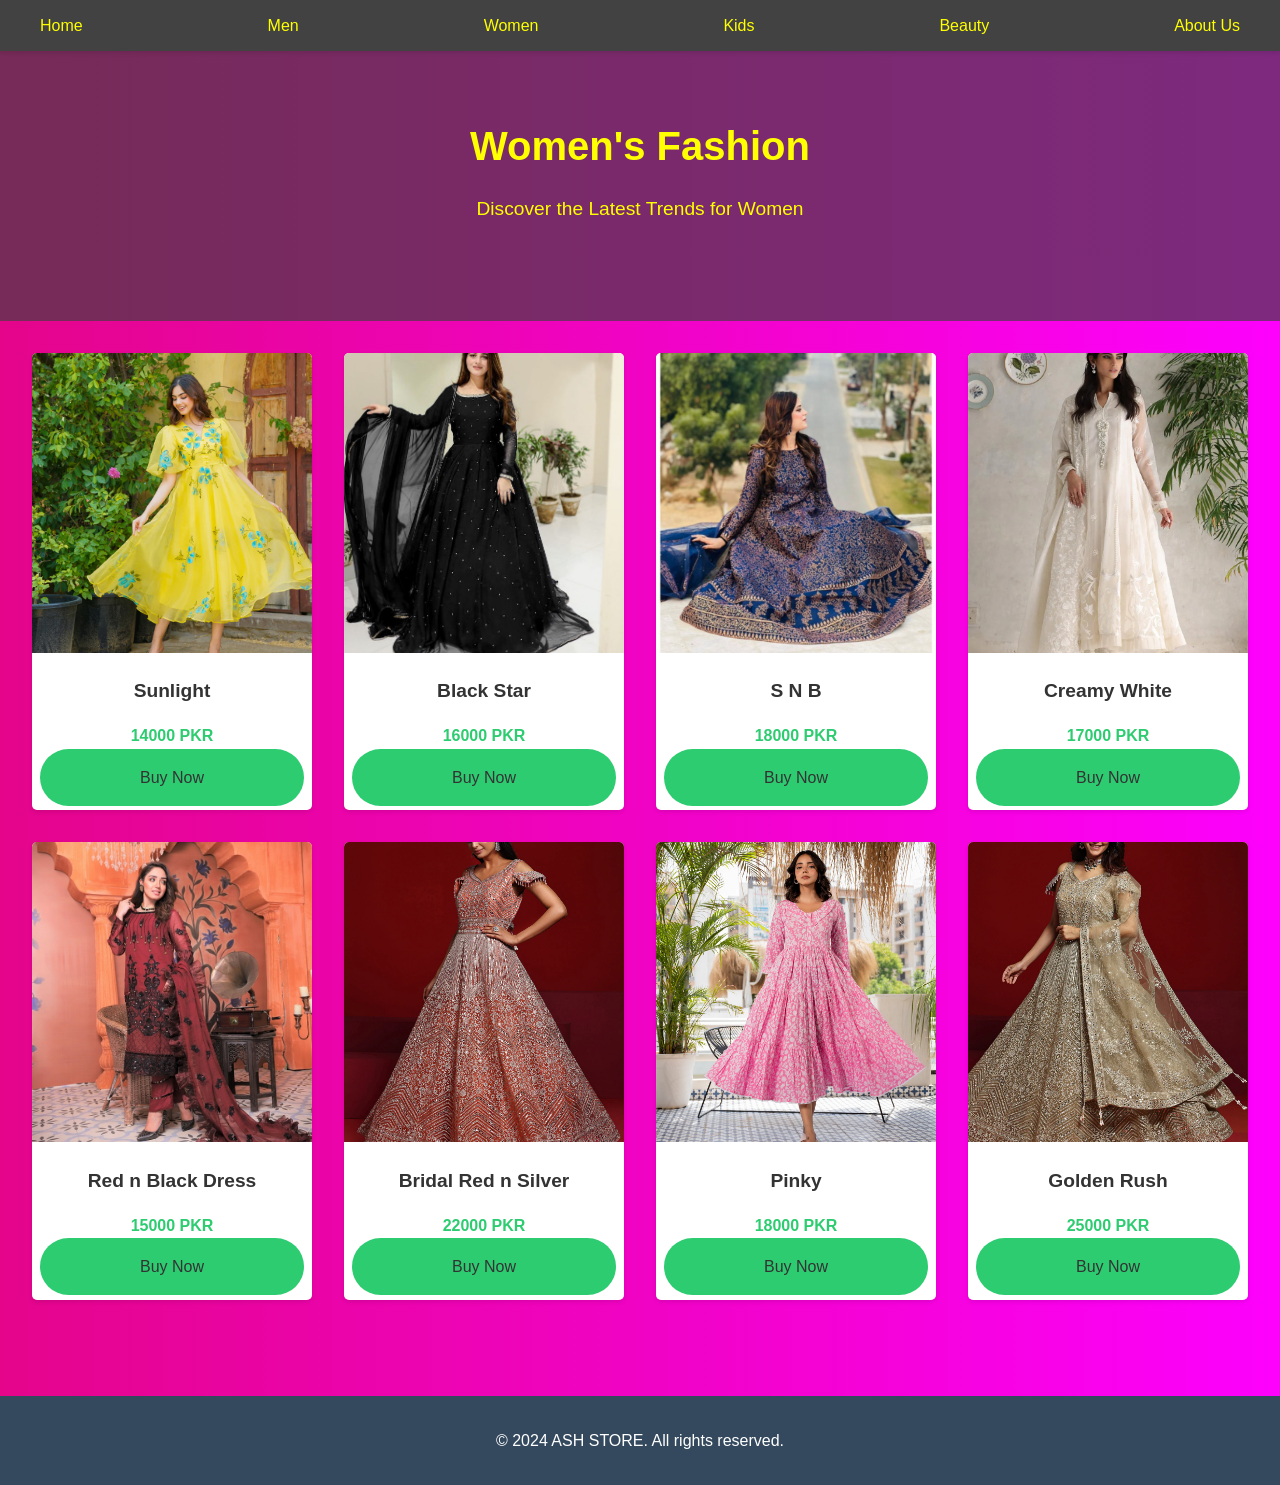
<file: women.html>
<!DOCTYPE html>
<html lang="en">
<head>
    <meta charset="UTF-8">
    <meta name="viewport" content="width=device-width, initial-scale=1.0">
    <title>ASH STORE - Women's Fashion</title>
    <link rel="stylesheet" href="css/styles.css">
</head>
<body>
    <header>
        <nav>
            <ul>
                <li><a href="index.html">Home</a></li>
                <li><a href="men.html">Men</a></li>
                <li><a href="women.html">Women</a></li>
                <li><a href="kids.html">Kids</a></li>
                <li><a href="beauty.html">Beauty</a></li>
                <li><a href="about.html">About Us</a></li>
            </ul>
        </nav>
    </header>
    <div class="space"></div>
    <main>
        <div class="bg">
            <section class="hero">
                <h1>Women's Fashion</h1>
                <p>Discover the Latest Trends for Women</p>
            </section>
        </div>

        <section class="product-grid">
            <div class="product-card">
                <img src="img/female/f1.webp" alt="Women's Product 1">
                <h3>Sunlight</h3>
                <p class="price">14000 PKR</p>
                <a href="order.html" class="order">Buy Now</a>
            </div>
            <div class="product-card">
                <img src="img/female/f2.jpg" alt="Women's Product 2">
                <h3>Black Star</h3>
                <p class="price">16000 PKR</p>
                <a href="order.html" class="order">Buy Now</a>
            </div>
            <div class="product-card">
                <img src="img/female/f3.jpg" alt="Women's Product 3">
                <h3>S N B</h3>
                <p class="price">18000 PKR</p>
                <a href="order.html" class="order">Buy Now</a>
            </div>
            <div class="product-card">
                <img src="img/female/f4.webp" alt="Women's Product 4">
                <h3>Creamy White</h3>
                <p class="price">17000 PKR</p>
                <a href="order.html" class="order">Buy Now</a>
            </div>
            <div class="product-card">
                <img src="img/female/f5.jpg" alt="Women's Product 5">
                <h3>Red n Black Dress</h3>
                <p class="price">15000 PKR</p>
                <a href="order.html" class="order">Buy Now</a>
            </div>
            <div class="product-card">
                <img src="img/female/f6.webp" alt="Women's Product 6">
                <h3>Bridal Red n Silver</h3>
                <p class="price">22000 PKR</p>
                <a href="order.html" class="order">Buy Now</a>
            </div>
            <div class="product-card">
                <img src="img/female/f7.webp" alt="Women's Product 7">
                <h3>Pinky </h3>
                <p class="price">18000 PKR</p>
                <a href="order.html" class="order">Buy Now</a>
            </div>
            <div class="product-card">
                <img src="img/female/f8.webp" alt="Women's Product 8">
                <h3>Golden Rush</h3>
                <p class="price">25000 PKR</p>
                <a href="order.html" class="order">Buy Now</a>
            </div>
        </section>
    </main>

    <footer>
        <p>&copy; 2024 ASH STORE. All rights reserved.</p>
    </footer>
</body>
</html>
</file>
<file: css/styles.css>
* {
    margin: 0;
    padding: 0;
    box-sizing: border-box;
}

body {
    font-family: Arial, sans-serif;
    line-height: 1.6;
    color: #333;
}

.bg {
    background-image: url("https://t4.ftcdn.net/jpg/05/96/62/65/360_F_596626503_jrzjZNYStDexiWxQFqO7oCh6M8PdMlJs.jpg");
    background-position: center;
    background-repeat: no-repeat;
    background-size: cover;
}

a {
    text-decoration: none;
    color: inherit;
}

header {
    background-color: #424242;
    color: yellow;
    padding: 0.8rem 1.5rem;
    transition: background-color 3s ease;
    box-shadow: 0 2px 4px rgba(0,0,0,0.1);
    position: fixed;
    width: 100%;
    z-index: 1;
}
header a:hover{
    
    background-color: yellow;
    color: #424242;
    transition: background-color 3s ease;
}

nav ul {
    display: flex;
    justify-content: space-between;
    list-style-type: none;
}

nav ul li a {
    padding: 0.5rem 1rem;
}

.hero {
    background-color: #3e3e3ea9;
    color: #ffff01;
    text-align: center;
    padding: 4rem 2rem;
}

.hero h1 {
    font-size: 2.5rem;
    margin-bottom: 1rem;
}

.hero p {
    font-size: 1.2rem;
    margin-bottom: 2rem;
}

.btn {
    display: inline-block;
    background-color: yellow;
    color: #424242;
    padding: 0.8rem 1.5rem;
    border-radius: 5px;
    transition: background-color 5s ease;
}

.btn:hover {
    background-color: #6e676d;
    color: yellow;
}
.space{
    height: 50px;
}
.featured-categories {
    padding: 4rem 2rem;
    background-color: #f8f8f8;
}

.category-grid {
    display: grid;
    grid-template-columns: repeat(auto-fit, minmax(200px, 1fr));
    gap: 2rem;
    margin-top: 2rem;
}

.category-card {
    display: flex;
    flex-direction: column;
    align-items: center;
    padding: 2rem;
    background-color: white;
    border-radius: 5px;
    box-shadow: 0 2px 4px rgba(0,0,0,0.1);
    transition: transform 0.3s ease;
}

.category-card:hover {
    transform: translateY(-5px);
}

.category-card img {
    width: 100px;
    height: 100px;
    object-fit: cover;
    margin-bottom: 1rem;
}

.recent-listings {
    padding: 4rem 2rem;
}

.container {
    display: flex;
    justify-content: center;
    gap: 10px;
    margin-top: 2rem;
}

.container img {
    width: 200px;
    height: 450px;
    object-fit: cover;
    border-radius: 10px;
    border: 2px solid rgba(255,255,255,0.684);
    transition: all ease-in-out 0.5s;
}

.container img:hover {
    width: 250px;
}

footer {
    background-color: #34495e;
    color: white;
    text-align: center;
    padding: 2rem;
    margin-top: 4rem;
}

.product-grid {
    display: grid;
    grid-template-columns: repeat(auto-fit, minmax(250px, 1fr));
    gap: 2rem;
    padding: 2rem;
}

.product-card {
    background-color: white;
    border-radius: 5px;
    box-shadow: 0 2px 4px rgba(0,0,0,0.1);
    overflow: hidden;
    transition: transform 0.3s ease;
    text-align: center;
    padding-bottom: 20px;
}
.product-card a{
    padding: 20px 100px;
    background-color: #2ecc71;
    border-radius: 30px;
}
.order:hover{
    background-color: red;
    color: ;
    transition: 2s;
}


.product-card:hover {
    transform: translateY(-5px);
}

.product-card img {
    width: 100%;
    height: 300px;
    object-fit: cover;
}

.product-card h3 {
    padding: 1rem;
    font-size: 1.2rem;
}

.product-card .price {
    padding: 0 1rem 1rem;
    font-weight: bold;
    color: #2ecc71;
}

@media (max-width: 768px) {
    .hero h1 {
        font-size: 2rem;
    }

    .hero p {
        font-size: 1rem;
    }

    .category-grid,
    .product-grid {
        grid-template-columns: repeat(auto-fit, minmax(150px, 1fr));
    }

    .container {
        flex-wrap: wrap;
    }

    .container img {
        width: 45%;
        height: auto;
    }

    .container img:hover {
        width: 48%;
    }
}

.about-content {
    max-width: 800px;
    margin: 0 auto;
    padding: 2rem;
}

.about-content h2 {
    color: #34495e;
    margin-top: 2rem;
    margin-bottom: 1rem;
}

.about-content p {
    margin-bottom: 1rem;
}

.about-content ul {
    list-style-type: disc;
    margin-left: 2rem;
    margin-bottom: 1rem;
}

.about-content address {
    font-style: normal;
    margin-top: 1rem;
}

@media (max-width: 768px) {
    .about-content {
        padding: 1rem;
    }
}

.container{
    background-color: #00000066;
}
.headings{
    color: #ffff01;
    text-align: center;
    text-transform: uppercase;

}
.title{
    display: flex;
    justify-content: space-between;
    align-items: center;
    margin: 25px;
}
.title a{
    text-transform: capitalize;
    color: #fffb00;
}
body{
    background: linear-gradient(270deg, rgb(253, 1, 253), rgb(228, 5, 139));
}
.sold{
    color: #fffb00;
    text-align: center;
}
.contact{
    display: flex;
    align-items: center;
    flex-direction: column;

}
.contact h1{
    text-align: center;
    color: black;
    text-transform: uppercase;
    font-size: 27px;
}
.contact label{
    text-transform: capitalize;
    font-size: 20px;
    color: black;
    font-weight: 700;
}
.contact input{
    width: 100%;
    font-size: 20px;
    padding: 5px;
}
.contact #submit{
    background-color: #2ecc71;
    
}
.contact #submit:hover{
    background-color: #fffb00;
    
}
.contact textarea{
    font-size: 20px;
    width: 100%;
}
</file>
